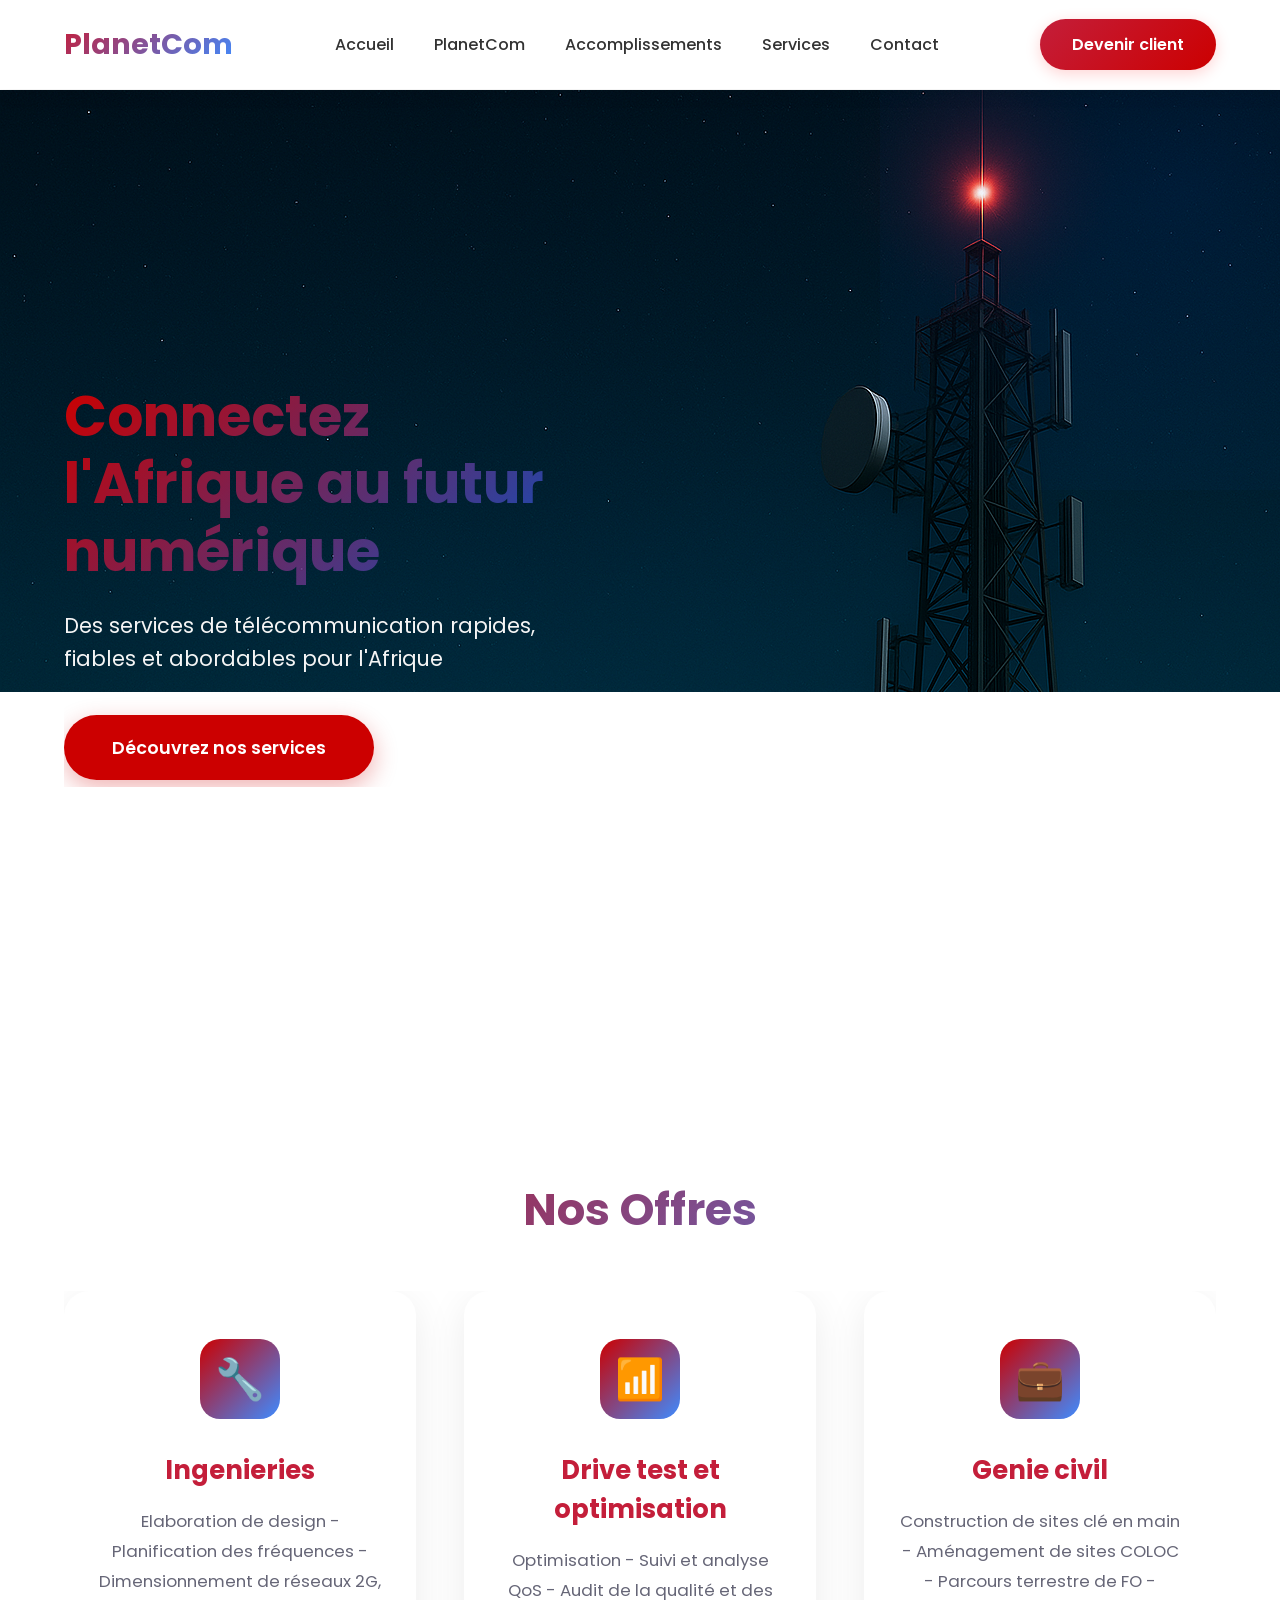
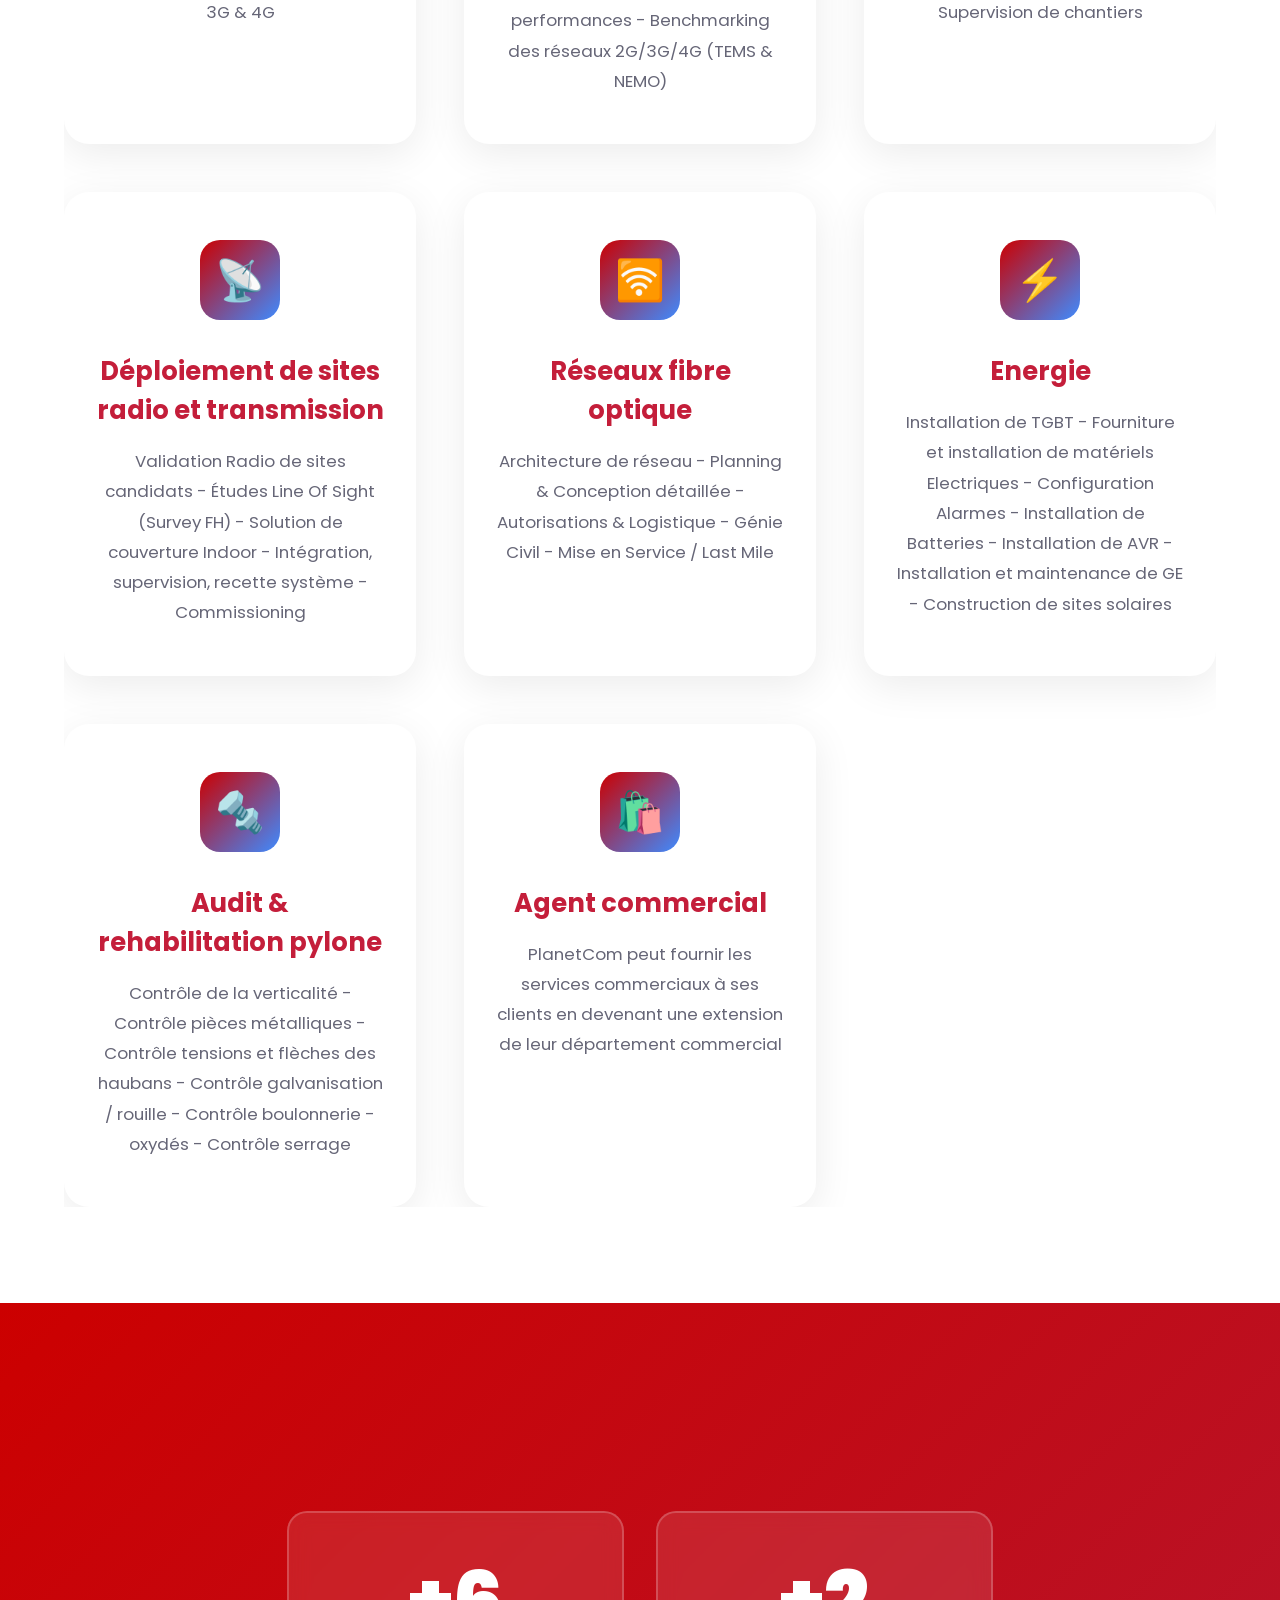
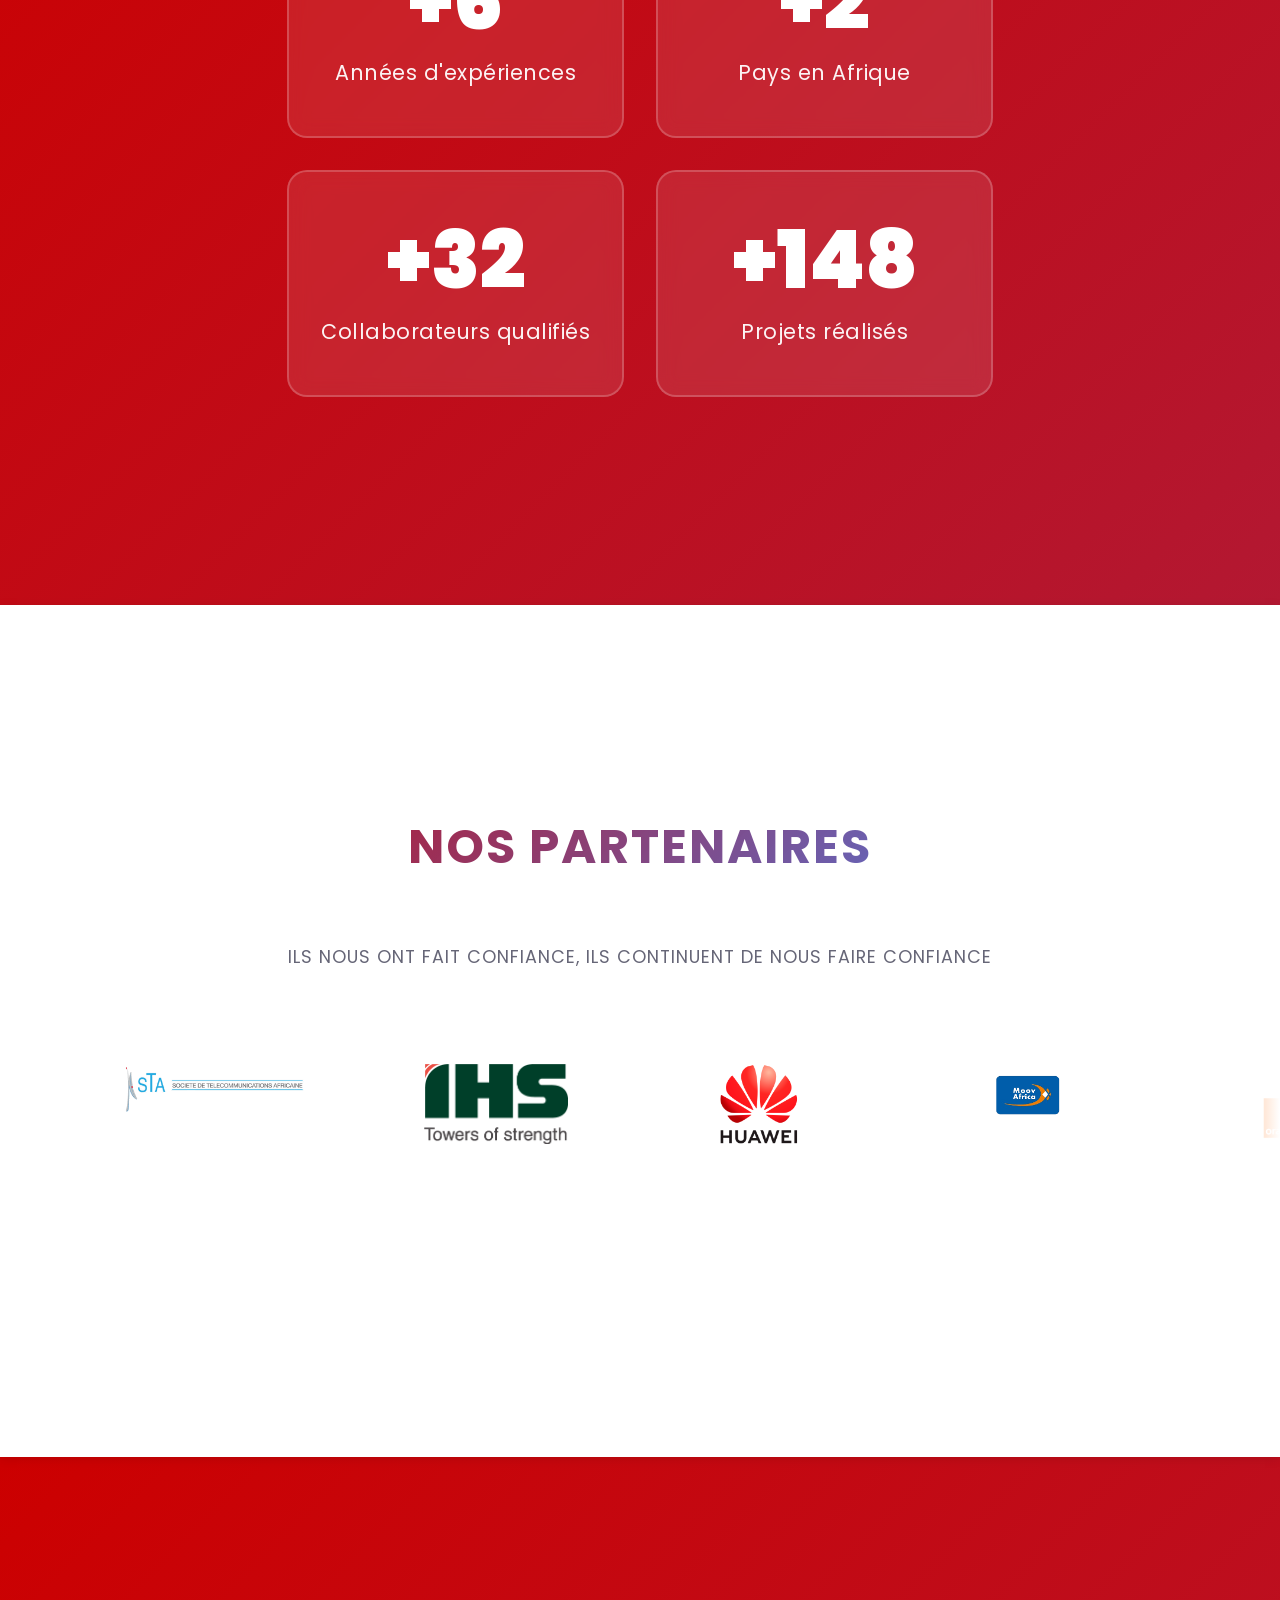
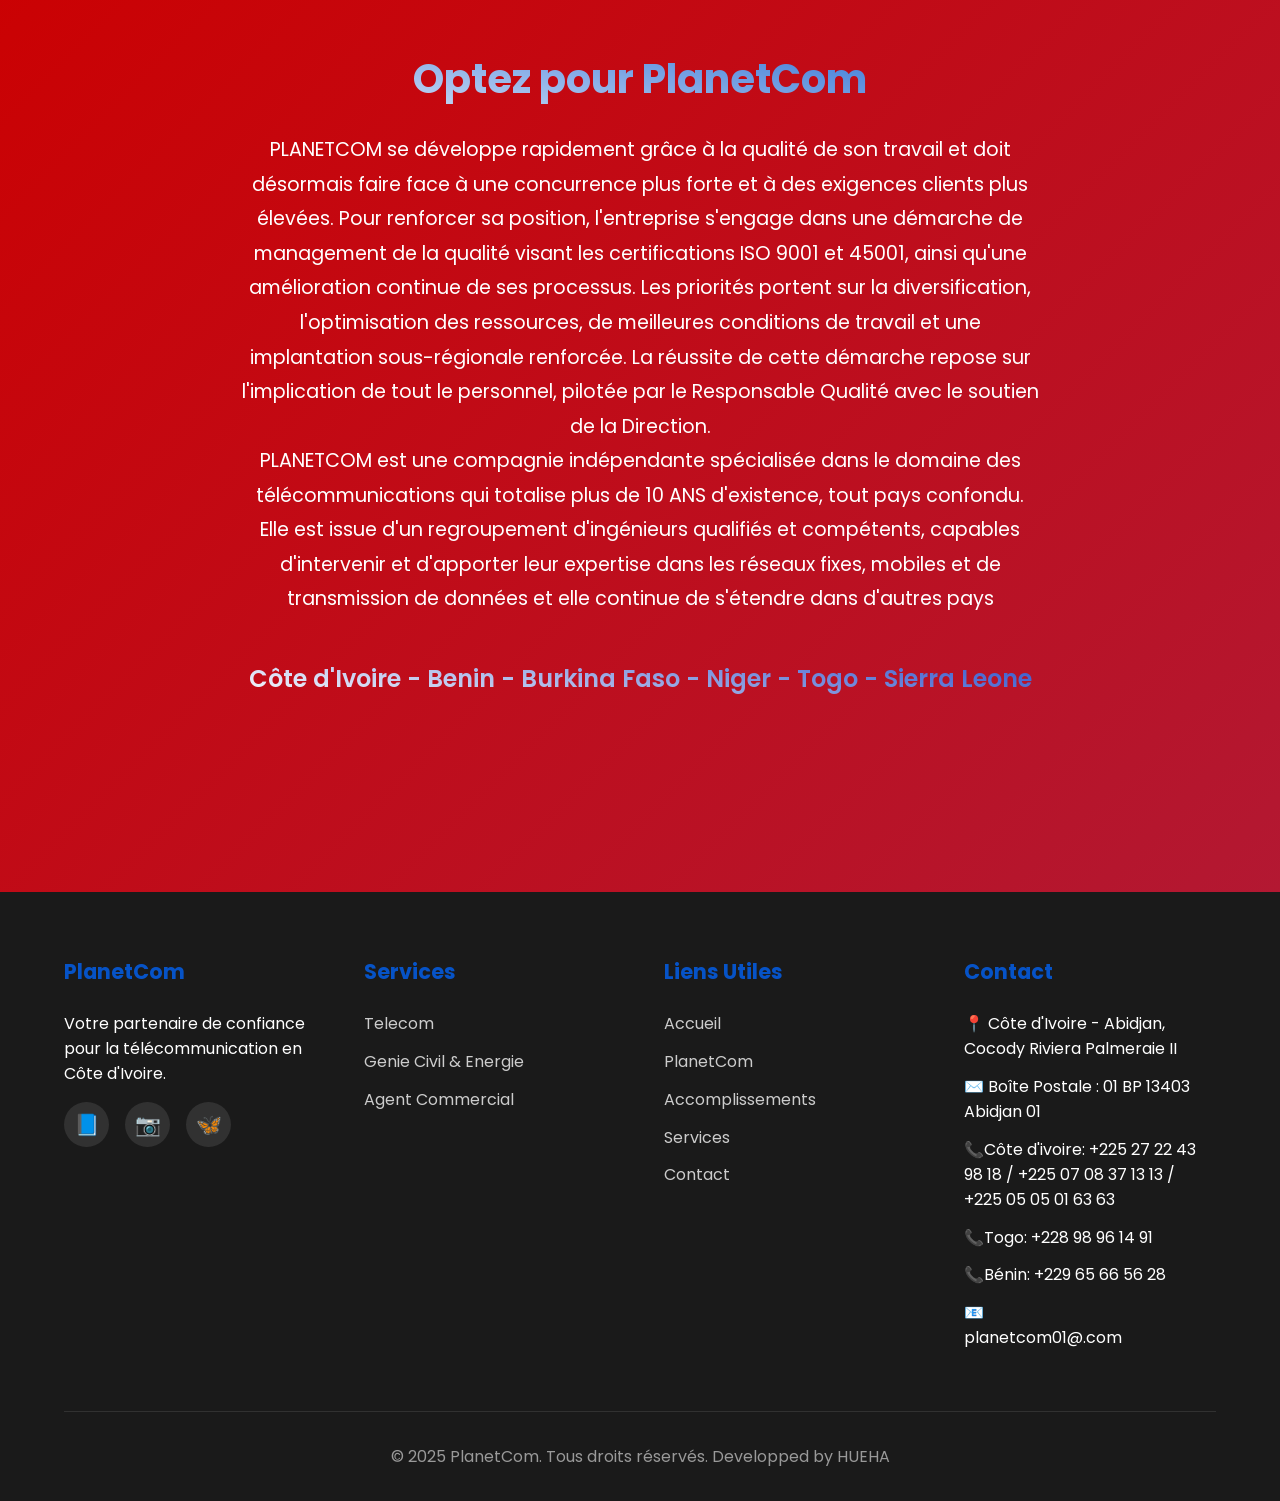
<file: index.html>
<!DOCTYPE html>
<html lang="fr">
<head>
    <meta charset="UTF-8">
    <meta name="viewport" content="width=device-width, initial-scale=1.0">
    <title>PlanetCom - Bienvenu(e)</title>
    <link href="https://fonts.googleapis.com/css2?family=Poppins:wght@300;400;600;700&display=swap" rel="stylesheet">
    <link rel="stylesheet" href="style.css">
    <link rel="shortcut icon" href="images/logo.png" type="image/x-icon">
</head>
<body>
    <!-- En-tête -->
    <header>
        <nav>
            <div class="logo">PlanetCom</div>
            <ul class="nav-menu">
                <li><a href="#accueil">Accueil</a></li>
                <li><a href="#planetcom">PlanetCom</a></li>
                <li><a href="#accomplissements">Accomplissements</a></li>
                <li><a href="index 2.html">Services</a></li>
                <li><a href="index 3.html">Contact</a></li>
            </ul>
            <a href="index 3.html" class="cta-btn">Devenir client</a>
        </nav>
    </header>

    <!-- Section 1 de la landing page -->
    <section class="hero" id="accueil">
        <div class="hero-content">
            <div class="hero-text">
                <h1>Connectez l'Afrique au futur numérique</h1>
                <p>Des services de télécommunication rapides, fiables et abordables pour l'Afrique</p>
                <a href="index 2.html" class="hero-btn">Découvrez nos services</a>
            </div>
        </div>
    </section>

    <!-- Section des Services -->
    <section class="services" id="services">
        <h2 class="section-title">Nos Offres</h2>
        <div class="services-grid">
            <div class="servicecard">
                <div class="service-icon">🔧</div>
                <h3>Ingenieries</h3>
                <p>Elaboration de design - Planification des fréquences - Dimensionnement de réseaux 2G, 3G & 4G</p>
            </div>
            <div class="servicecard">
                <div class="service-icon">📶</div>
                <h3>Drive test et optimisation</h3>
                <p>Optimisation - Suivi et analyse QoS - Audit de la qualité et des performances - Benchmarking des réseaux 2G/3G/4G (TEMS & NEMO)</p>
            </div>
            <div class="servicecard">
                <div class="service-icon">💼</div>
                <h3>Genie civil</h3>
                <p>Construction de sites clé en main - Aménagement de sites COLOC - Parcours terrestre de FO - Supervision de chantiers</p>
            </div>
            <div class="servicecard">
                <div class="service-icon">📡</div>
                <h3>Déploiement de sites radio et transmission</h3>
                <p>Validation Radio de sites candidats - Études Line Of Sight (Survey FH) - Solution de couverture Indoor - Intégration, supervision, recette système - Commissioning</p>
            </div>
            <div class="servicecard">
                <div class="service-icon">🛜</div>
                <h3>Réseaux fibre optique</h3>
                <p>Architecture de réseau - Planning & Conception détaillée - Autorisations & Logistique - Génie Civil - Mise en Service / Last Mile</p>
            </div>
            <div class="servicecard">
                <div class="service-icon">⚡</div>
                <h3>Energie</h3>
                <p>Installation de TGBT - Fourniture et installation de matériels Electriques - Configuration Alarmes - Installation de Batteries - Installation de AVR - Installation et maintenance de GE - Construction de sites solaires</p>
            </div>
            <div class="servicecard">
                <div class="service-icon">🔩</div>
                <h3>Audit & rehabilitation pylone</h3>
                <p>Contrôle de la verticalité - Contrôle pièces métalliques - Contrôle tensions et flèches des haubans - Contrôle galvanisation / rouille - Contrôle boulonnerie - oxydés - Contrôle serrage</p>
            </div>
            <div class="servicecard">
                <div class="service-icon">🛍️</div>
                <h3>Agent commercial</h3>
                <p>PlanetCom peut fournir les services commerciaux à ses clients en devenant une extension de leur département commercial</p>
            </div>
        </div>
    </section>

    <!-- Section des accomplissements avec animation compteur -->
    <section class="stats" id="accomplissements">
        <div class="stats-grid">
            <div class="stat-item" data-target="10">
                <div class="stat-number">+10</div>
                <div class="stat-label">Années d'expériences</div>
            </div>
            <div class="stat-item" data-target="5">
                <div class="stat-number">+5</div>
                <div class="stat-label">Pays en Afrique</div>
            </div>
            <div class="stat-item" data-target="60">
                <div class="stat-number">+60</div>
                <div class="stat-label">Collaborateurs qualifiés</div>
            </div>
            <div class="stat-item" data-target="300">
                <div class="stat-number">+300</div>
                <div class="stat-label">Projets réalisés</div>
            </div>
        </div>
    </section>
    
    <!-- Partenaires -->
    <section class="carouselcontainer">
        <h3>NOS PARTENAIRES</h3>
        <p class="subtitle">Ils nous ont fait confiance, ils continuent de nous faire confiance</p>

        <div class="carousel-track">
            <!-- Premier set de logos -->
            <div class="logo-item">
                <img src="images/sta.png" alt="STA">
            </div>
            <div class="logo-item">
                <img src="images/IHS.png" alt="IHS">
            </div>
            <div class="logo-item">
                <img src="images/Huawei-Logo.png" alt="Huawei">
            </div>
            <div class="logo-item">
                <img src="images/téléchargé-removebg-preview.png" alt="Moov Africa">
            </div>
            <div class="logo-item">
                <img src="images/Orange logo.png" alt="Orange">
            </div>
            <div class="logo-item">
                <img src="images/ericson logo.png" alt="Ericsson">
            </div>
            <div class="logo-item">
                <img src="images/Mtnlogo.png" alt="MTN">
            </div>
            <div class="logo-item">
                <img src="images/polynetlogo.png" alt="PolyNet">
            </div>
            <div class="logo-item">
                <img src="images/AVIAT-removebg-preview.png" alt="AVIAT networks">
            </div>
            
            <!-- Duplication pour effet continu -->
            <div class="logo-item">
                <img src="images/sta.png" alt="STA">
            </div>
            <div class="logo-item">
                <img src="images/IHS.png" alt="IHS">
            </div>
            <div class="logo-item">
                <img src="images/Huawei-Logo.png" alt="Huawei">
            </div>
            <div class="logo-item">
                <img src="images/téléchargé-removebg-preview.png" alt="Moov Africa">
            </div>
            <div class="logo-item">
                <img src="images/Orange logo.png" alt="Orange">
            </div>
            <div class="logo-item">
                <img src="images/ericson logo.png" alt="Ericsson">
            </div>
            <div class="logo-item">
                <img src="images/Mtnlogo.png" alt="MTN">
            </div>
            <div class="logo-item">
                <img src="images/polynetlogo.png" alt="PolyNet">
            </div>
            <div class="logo-item">
                <img src="images/AVIAT-removebg-preview.png" alt="AVIAT networks">
            </div>
        </div>
    </section>

    <!-- À propos de PlanetCom -->
    <section class="apropos" id="planetcom">
        <div class="grandtitre">
            <h3>Optez pour PlanetCom</h3>
            <p>PLANETCOM se développe rapidement grâce à la qualité de son travail et doit désormais faire face à une concurrence plus forte et à des exigences clients plus élevées. Pour renforcer sa position, l'entreprise s'engage dans une démarche de management de la qualité visant les certifications ISO 9001 et 45001, ainsi qu'une amélioration continue de ses processus. Les priorités portent sur la diversification, l'optimisation des ressources, de meilleures conditions de travail et une implantation sous-régionale renforcée. La réussite de cette démarche repose sur l'implication de tout le personnel, pilotée par le Responsable Qualité avec le soutien de la Direction.<br>PLANETCOM est une compagnie indépendante spécialisée dans le domaine des télécommunications qui totalise plus de 10 ANS d'existence, tout pays confondu. Elle est issue d'un regroupement d'ingénieurs qualifiés et compétents, capables d'intervenir et d'apporter leur expertise dans les réseaux fixes, mobiles et de transmission de données et elle continue de s'étendre dans d'autres pays</p>
            <p class="pays">Côte d'Ivoire - Benin - Burkina Faso - Niger - Togo - Sierra Leone</p>
        </div>
    </section>

    <!-- Footer -->
    <footer id="contact">
        <div class="footer-content">
            <div class="footer-section">
                <h4>PlanetCom</h4>
                <p>Votre partenaire de confiance pour la télécommunication en Côte d'Ivoire.</p>
                <div class="social-icons">
                    <a href="#" class="social-icon">📘</a>
                    <a href="#" class="social-icon">📷</a>
                    <a href="#" class="social-icon">🦋</a>
                </div>
            </div>
            <div class="footer-section">
                <h4>Services</h4>
                <ul>
                    <li><a href="index 2.html">Telecom</a></li>
                    <li><a href="index 2.html">Genie Civil & Energie</a></li>
                    <li><a href="index 2.html">Agent Commercial</a></li>
                </ul>
            </div>
            <div class="footer-section">
                <h4>Liens Utiles</h4>
                <ul>
                    <li><a href="#accueil">Accueil</a></li>
                    <li><a href="#planetcom">PlanetCom</a></li>
                    <li><a href="#accomplissements">Accomplissements</a></li>
                    <li><a href="index 2.html">Services</a></li>
                    <li><a href="index 3.html">Contact</a></li>
                </ul>
            </div>
            <div class="footer-section">
                <h4>Contact</h4>
                <ul>
                    <li>📍 Côte d'Ivoire - Abidjan, Cocody Riviera Palmeraie II</li>
                    <li>✉️ Boîte Postale : 01 BP 13403 Abidjan 01</li>
                    <li>📞Côte d'ivoire: +225 27 22 43 98 18 / +225 07 08 37 13 13 / +225 05 05 01 63 63</li>
                    <li>📞Togo: +228 98 96 14 91</li>
                    <li>📞Bénin: +229 65 66 56 28</li>
                    <li>📧 <br>planetcom01@.com</li>
                </ul>
            </div>
        </div>
        <div class="copyright">
            <p>&copy; 2025 PlanetCom. Tous droits réservés. Developped by HUEHA</p>
        </div>
    </footer>

    <script src="script.js"></script>
</body>
</html>
</file>
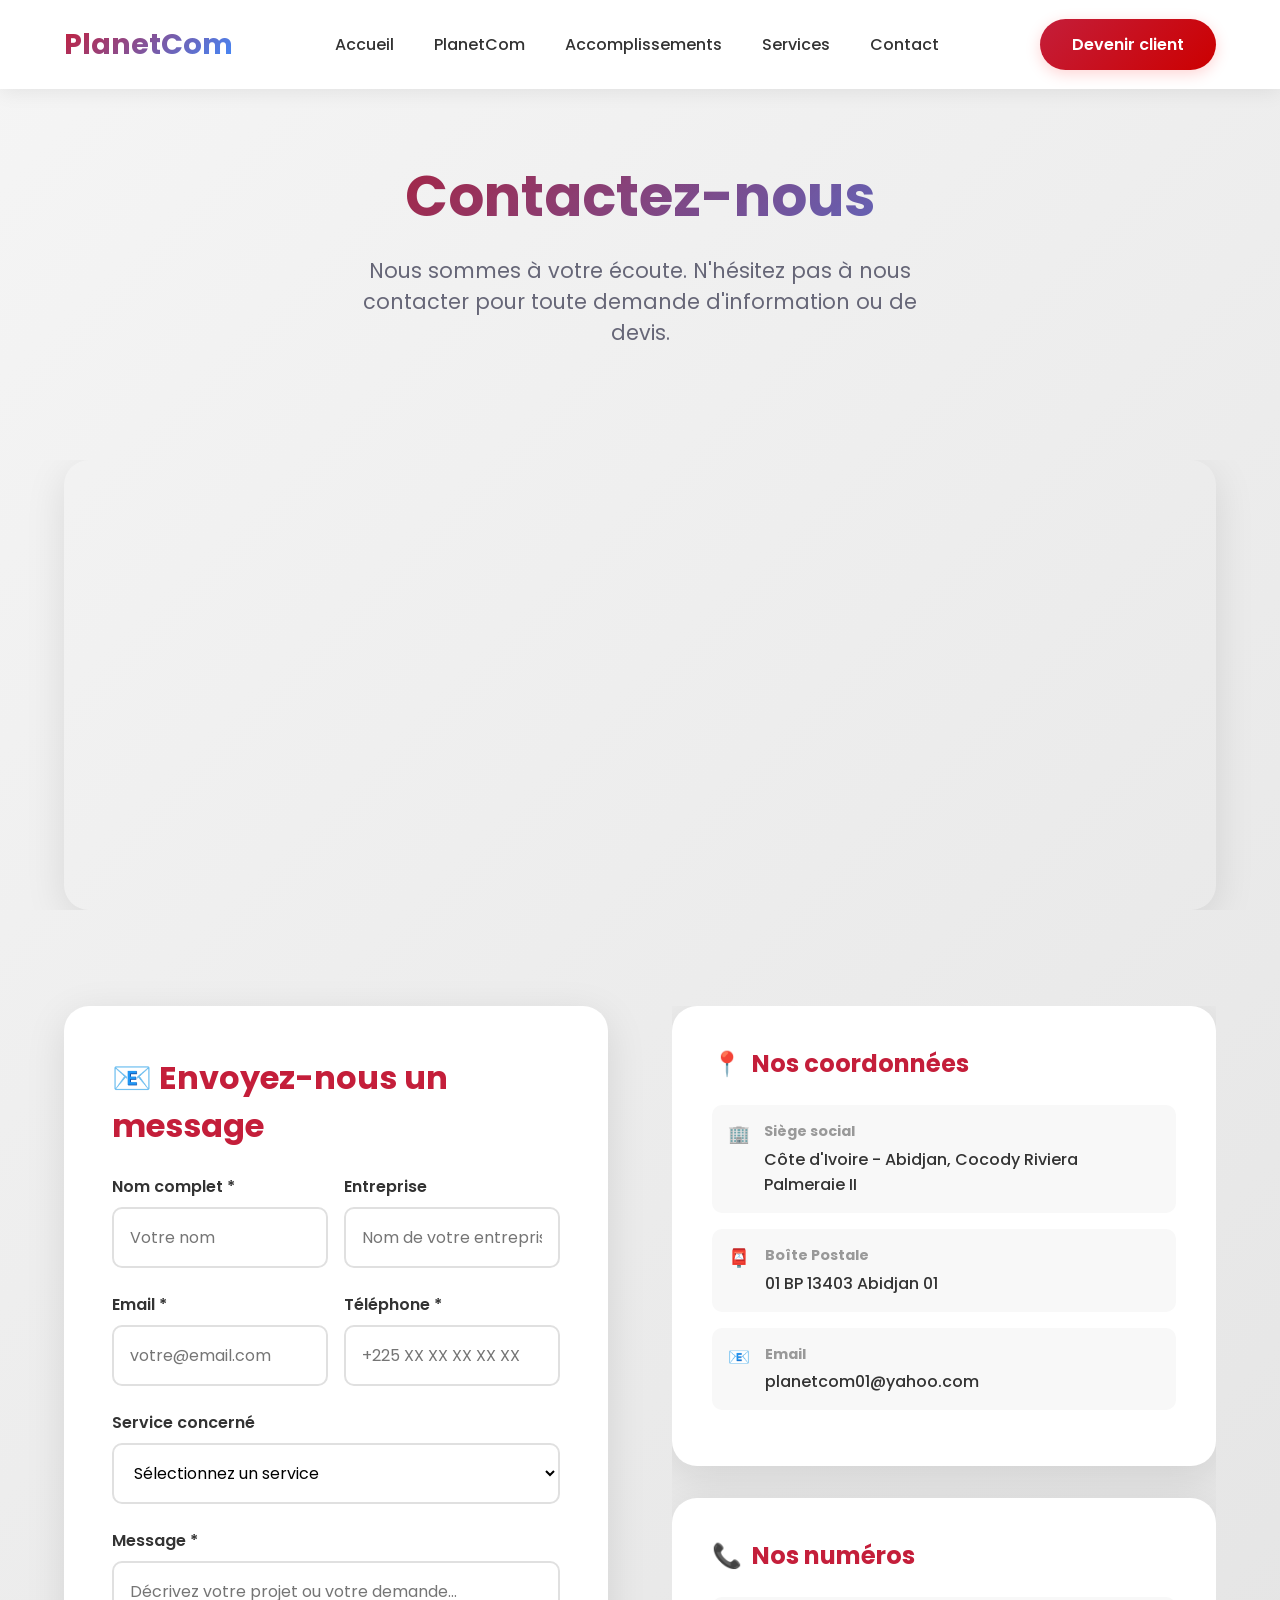
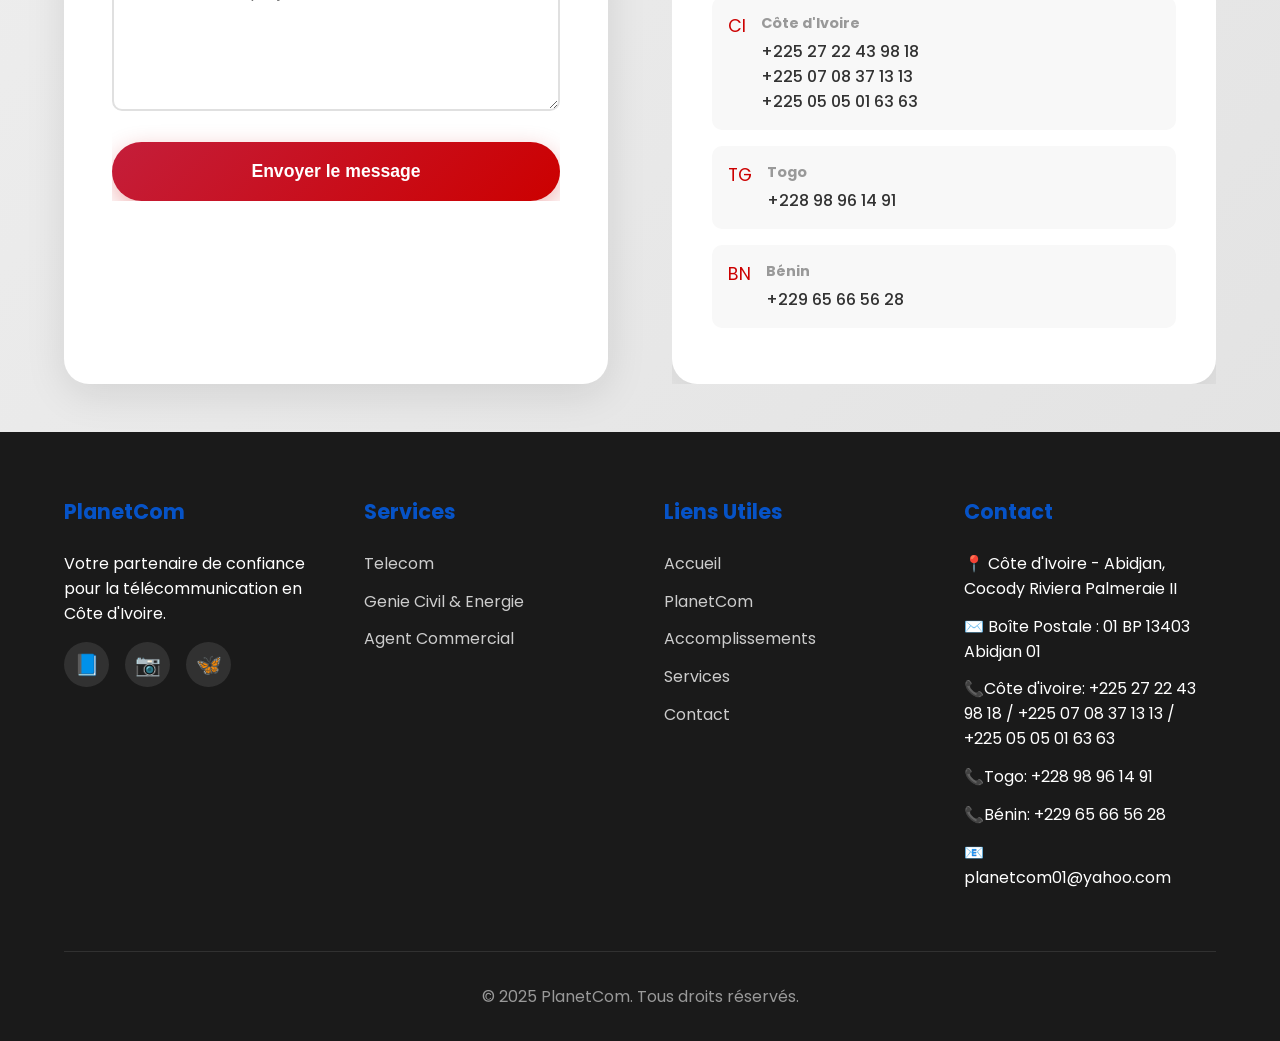
<file: index 3.html>
<!DOCTYPE html>
<html lang="fr">
<head>
    <meta charset="UTF-8">
    <meta name="viewport" content="width=device-width, initial-scale=1.0">
    <title>PlanetCom - Contact</title>
    <link href="https://fonts.googleapis.com/css2?family=Poppins:wght@300;400;600;700&display=swap" rel="stylesheet">
    <link rel="shortcut icon" href="images/logo.png" type="image/x-icon">
    <link rel="stylesheet" href="style 3.css">

</head>
<body>

    <!-- En-tête -->
    <header>
        <nav>
            <div class="logo">PlanetCom</div>
            <ul class="nav-menu">
                <li><a href="index.html">Accueil</a></li>
                <li><a href="index.html#planetcom">PlanetCom</a></li>
                <li><a href="index.html#accomplissements">Accomplissements</a></li>
                <li><a href="index 2.html">Services</a></li>
                <li><a href="index 3.html">Contact</a></li>
            </ul>
            <a href="index 3.html" class="cta-btn">Devenir client</a>
        </nav>
    </header>

    <section class="hero-contact">
        <h1>Contactez-nous</h1>
        <p>Nous sommes à votre écoute. N'hésitez pas à nous contacter pour toute demande d'information ou de devis.</p>
    </section>

    <!-- Section Carte Google Maps -->
    <section class="map-section">
        <div class="map-container">
            <!-- Google Maps iframe pour Abidjan, Cocody Riviera Palmeraie II -->
            <iframe src="https://www.google.com/maps/embed?pb=!1m14!1m8!1m3!1d1536.1860058393513!2d-3.939962!3d5.3619606!3m2!1i1024!2i768!4f13.1!3m3!1m2!1s0xfc1ed51f7f647a9%3A0x1e6d2e4179fce0c9!2sPLANETCOM%20SARL!5e1!3m2!1sfr!2sci!4v1764517124590!5m2!1sfr!2sci" width="600" height="450" style="border:0;" allowfullscreen="" loading="lazy" referrerpolicy="no-referrer-when-downgrade"></iframe>
        </div>
    </section>

    <div class="contact-container">
        <div class="contact-form-section">
            <h2>📧 Envoyez-nous un message</h2>

            <div id="successMessage" class="success-message">
                ✅ Message envoyé avec succès ! Nous vous recontacterons bientôt.
            </div>

            <div id="errorMessage" class="error-message">
                ❌ Erreur lors de l'envoi. Veuillez réessayer ou nous contacter par téléphone.
            </div>
            
            <form id="contactForm" action="https://api.web3forms.com/submit" method="POST">
                
                <!-- Access Key Web3Forms configuré -->
                <input type="hidden" name="access_key" value="78f78982-ae05-4369-a649-b20da1f9b8fa">
                
                <!-- Configuration Web3Forms -->
                <input type="hidden" name="subject" value="Nouveau message depuis le site PlanetCom">
                <input type="hidden" name="from_name" value="Site Web PlanetCom">
                <input type="hidden" name="redirect" value="false">
                
                <div class="form-row">
                    <div class="form-group">
                        <label for="nom">Nom complet *</label>
                        <input type="text" id="nom" name="nom" required placeholder="Votre nom">
                    </div>
                    <div class="form-group">
                        <label for="entreprise">Entreprise</label>
                        <input type="text" id="entreprise" name="entreprise" placeholder="Nom de votre entreprise">
                    </div>
                </div>

                <div class="form-row">
                    <div class="form-group">
                        <label for="email">Email *</label>
                        <input type="email" id="email" name="email" required placeholder="votre@email.com">
                    </div>
                    <div class="form-group">
                        <label for="telephone">Téléphone *</label>
                        <input type="tel" id="telephone" name="telephone" required placeholder="+225 XX XX XX XX XX">
                    </div>
                </div>

                <div class="form-group">
                    <label for="service">Service concerné</label>
                    <select id="service" name="service">
                        <option value="">Sélectionnez un service</option>
                        <option value="ingenierie">Ingénierie</option>
                        <option value="drive-test">Drive Test & Optimisation</option>
                        <option value="genie-civil">Génie Civil</option>
                        <option value="deploiement">Déploiement de sites radio</option>
                        <option value="fibre">Réseaux fibre optique</option>
                        <option value="energie">Energie</option>
                        <option value="audit">Audit & Réhabilitation pylône</option>
                        <option value="commercial">Agent commercial</option>
                        <option value="autre">Autre</option>
                    </select>
                </div>

                <div class="form-group">
                    <label for="message">Message *</label>
                    <textarea id="message" name="message" required placeholder="Décrivez votre projet ou votre demande..."></textarea>
                </div>

                <button type="submit" class="submit-btn" id="submitBtn">Envoyer le message</button>
            </form>
        </div>

        <div class="contact-info-section">
            <div class="contact-card">
                <h3><span>📍</span> Nos coordonnées</h3>
                
                <div class="contact-item">
                    <div class="contact-item-icon">🏢</div>
                    <div class="contact-item-content">
                        <h4>Siège social</h4>
                        <p>Côte d'Ivoire - Abidjan, Cocody Riviera Palmeraie II</p>
                    </div>
                </div>

                <div class="contact-item">
                    <div class="contact-item-icon">📮</div>
                    <div class="contact-item-content">
                        <h4>Boîte Postale</h4>
                        <p>01 BP 13403 Abidjan 01</p>
                    </div>
                </div>

                <div class="contact-item">
                    <div class="contact-item-icon">📧</div>
                    <div class="contact-item-content">
                        <h4>Email</h4>
                        <p>planetcom01@yahoo.com</p>
                    </div>
                </div>
            </div>

            <div class="contact-card">
                <h3><span>📞</span> Nos numéros</h3>
                
                <div class="contact-item">
                    <div class="contact-item-icon">CI</div>
                    <div class="contact-item-content">
                        <h4>Côte d'Ivoire</h4>
                        <p>+225 27 22 43 98 18<br>+225 07 08 37 13 13<br>+225 05 05 01 63 63</p>
                    </div>
                </div>

                <div class="contact-item">
                    <div class="contact-item-icon">TG</div>
                    <div class="contact-item-content">
                        <h4>Togo</h4>
                        <p>+228 98 96 14 91</p>
                    </div>
                </div>

                <div class="contact-item">
                    <div class="contact-item-icon">BN</div>
                    <div class="contact-item-content">
                        <h4>Bénin</h4>
                        <p>+229 65 66 56 28</p>
                    </div>
                </div>
            </div>
        </div>
    </div>

    <!-- Footer -->
    <footer id="contact">
        <div class="footer-content">
            <div class="footer-section">
                <h4>PlanetCom</h4>
                <p>Votre partenaire de confiance pour la télécommunication en Côte d'Ivoire.</p>
                <div class="social-icons">
                    <a href="#" class="social-icon">📘</a>
                    <a href="#" class="social-icon">📷</a>
                    <a href="#" class="social-icon">🦋</a>
                </div>
            </div>
            <div class="footer-section">
                <h4>Services</h4>
                <ul>
                    <li><a href="#">Telecom</a></li>
                    <li><a href="#">Genie Civil & Energie</a></li>
                    <li><a href="#">Agent Commercial</a></li>
                </ul>
            </div>
            <div class="footer-section">
                <h4>Liens Utiles</h4>
                <ul>
                    <li><a href="index.html#accueil">Accueil</a></li>
                    <li><a href="index.html#planetcom">PlanetCom</a></li>
                    <li><a href="index.html#accomplissements">Accomplissements</a></li>
                    <li><a href="index 2.html">Services</a></li>
                    <li><a href="index 3.html">Contact</a></li>
                </ul>
            </div>
            <div class="footer-section">
                <h4>Contact</h4>
                <ul>
                    <li>📍 Côte d'Ivoire - Abidjan, Cocody Riviera Palmeraie II</li>
                    <li>✉️ Boîte Postale : 01 BP 13403 Abidjan 01</li>
                    <li>📞Côte d'ivoire: +225 27 22 43 98 18 / +225 07 08 37 13 13 / +225 05 05 01 63 63</li>
                    <li>📞Togo: +228 98 96 14 91</li>
                    <li>📞Bénin: +229 65 66 56 28</li>
                    <li>📧 <br>planetcom01@yahoo.com</li>
                </ul>
            </div>
        </div>
        <div class="copyright">
            <p>&copy; 2025 PlanetCom. Tous droits réservés.</p>
        </div>
    </footer>

    <script src="script 3.js"></script>

</body>
</html>
</file>
<file: style.css>
* {
    margin: 0;
    padding: 0;
    box-sizing: border-box;
    overflow-x: hidden;
}

body {
    font-family: 'Poppins', sans-serif;
    color: #333;
    overflow-x: hidden;
    transition: background 0.5s ease;
}

/* Header */
header {
    position: fixed;
    top: 0;
    width: 100%;
    background: rgba(255, 255, 255, 0.98);
    backdrop-filter: blur(10px);
    box-shadow: 0 2px 20px rgba(0, 0, 0, 0.08);
    z-index: 1000;
    animation: slideDown 0.6s ease;
    overflow: hidden;
}

@keyframes slideDown {
    from {
        transform: translateY(-100%);
    }
    to {
        transform: translateY(0);
    }
}

nav {
    display: flex;
    justify-content: space-between;
    align-items: center;
    padding: 1.2rem 5%;
    max-width: 1400px;
    margin: 0 auto;
    overflow: hidden;
    height: auto;
}

.logo {
    font-size: 1.8rem;
    font-weight: 700;
    background: linear-gradient(135deg, #c41e3a,#0066ffc1 );
    -webkit-background-clip: text;
    background-clip: text;
    -webkit-text-fill-color: transparent;
    background-clip: text;
}

.nav-menu {
    display: flex;
    gap: 2.5rem;
    list-style: none;
    overflow: hidden;
    height: auto;
}

.nav-menu a {
    text-decoration: none;
    color: #333;
    font-weight: 500;
    transition: all 0.3s ease;
    position: relative;
    overflow: hidden;
    max-height: none;
    height: auto;
}

.nav-menu a::after {
    content: '';
    position: absolute;
    bottom: -5px;
    left: 0;
    width: 0;
    height: 2px;
    background: linear-gradient(90deg, #cc0000, #0066ffc1);
    transition: width 0.3s ease;
    height: auto;
}

.nav-menu a:hover::after {
    width: 100%;
}

.cta-btn {
    background: linear-gradient(135deg, #c41e3a, #cc0000);
    color: white;
    padding: 0.8rem 2rem;
    border-radius: 50px;
    text-decoration: none;
    font-weight: 600;
    transition: all 0.3s ease;
    box-shadow: 0 4px 15px rgba(255, 0, 0, 0.174);
}

.cta-btn:hover {
    transform: translateY(-2px);
    box-shadow: 0 6px 25px #c41e3a65;
}

/* Hero Section */
.hero {
    margin-top: 90px;
    min-height: 110vh;
    background: url('images/ChatGPT\ Image\ Oct\ 28\,\ 2025\,\ 03_53_20\ PM.png');
    display: flex;
    align-items: center;
    padding: 4rem 5%;
    position: relative;
    overflow: hidden;
    background-attachment: fixed;
    background-repeat: no-repeat;
}

.hero::before {
    content: '';
    position: absolute;
    width: 600px;
    height: 600px;
    background: radial-gradient(circle, rgba(0, 102, 255, 0.1), transparent);
    top: -200px;
    right: -200px;
    animation: pulse 4s ease-in-out infinite;
}

@keyframes pulse {
    0%, 100% {
        transform: scale(1);
        opacity: 0.5;
    }
    50% {
        transform: scale(1.1);
        opacity: 0.8;
    }
}

.hero-content {
    max-width: 1400px;
    margin: 0 auto;
    display: grid;
    grid-template-columns: 1fr 1fr;
    gap: 4rem;
    align-items: top;
    animation: fadeInUp 0.8s ease;
}

@keyframes fadeInUp {
    from {
        opacity: 0;
        transform: translateY(30px);
    }
    to {
        opacity: 1;
        transform: translateY(0);
    }
}

.hero-text h1 {
    font-size: 3.5rem;
    font-weight: 700;
    line-height: 1.2;
    margin-bottom: 1.5rem;
    background: linear-gradient(135deg, #cc0000, #0066ffc1);
    -webkit-background-clip: text;
    -webkit-text-fill-color: transparent;
    background-clip: text;
    overflow: hidden;
}

.hero-text p {
    font-size: 1.3rem;
    color: whitesmoke;
    margin-bottom: 2.5rem;
    line-height: 1.6;
}

.hero-btn {
    background: linear-gradient(135deg, #cc0000, #cc0000);
    color: white;
    padding: 1.2rem 3rem;
    border-radius: 50px;
    text-decoration: none;
    font-weight: 600;
    font-size: 1.1rem;
    display: inline-block;
    transition: all 0.3s ease;
    box-shadow: 0 8px 25px rgba(204, 0, 0, 0.3);
}

.hero-btn:hover {
    transform: translateY(-3px);
    box-shadow: 0 12px 35px rgba(204, 0, 0, 0.4);
}

/* Services Section */
.services {
    padding: 6rem 5%;
    background: white;
    overflow: hidden;
    animation: fadeIn 0.8s ease;
}

@keyframes fadeIn {
    from { opacity: 0; }
    to { opacity: 1; }
}

@keyframes activescroll {
    0% { transform: translateX(0); }
    100% { transform: translateX(-50%); }
}

.section-title {
    text-align: center;
    font-size: 2.8rem;
    font-weight: 700;
    margin-bottom: 3rem;
    background: linear-gradient(135deg, #cc0000, #0066ffc1);
    -webkit-background-clip: text;
    -webkit-text-fill-color: transparent;
    background-clip: text;
}



.services-grid {
    max-width: 1400px;
    margin: 0 auto;
    display: grid;
    grid-template-columns: repeat(3, 1fr);
    gap: 3rem;
}

.servicecard {
    background: #ffffff;
    padding: 3rem 2rem;
    border-radius: 25px;
    box-shadow: 0 10px 40px rgba(0, 0, 0, 0.08);
    transition: all 0.4s ease;
    text-align: center;
    animation: fadeInUp 0.6s ease;
    animation-fill-mode: both;
}

.servicecard:nth-child(1) { animation-delay: 0.1s; }
.servicecard:nth-child(2) { animation-delay: 0.2s; }
.servicecard:nth-child(3) { animation-delay: 0.3s; }

.servicecard:hover {
    transform: translateY(-15px);
    box-shadow: 0 20px 60px rgba(0, 0, 0, 0.15);
}

.service-icon {
    width: 80px;
    height: 80px;
    margin: 0 auto 2rem;
    background: linear-gradient(135deg, #cc0000, #0066ffc1);
    border-radius: 20px;
    display: flex;
    align-items: center;
    justify-content: center;
    font-size: 2.5rem;
    transition: all 0.3s ease;
}

.servicecard:hover .service-icon {
    transform: scale(1.1) rotate(5deg);
}

.servicecard h3 {
    font-size: 1.6rem;
    margin-bottom: 1rem;
    color: #c41e3a;
}

.servicecard p {
    color: #667;
    line-height: 1.8;
    font-size: 1.05rem;
}

/* Stats Section avec animation compteur */
.stats {
    padding: 11rem 8%;
    background: linear-gradient(135deg, #cc0000, #b31832);
    color: white;
    align-items: center;
    justify-content: center;
    box-sizing: border-box;
    align-items: center;
    justify-content: center;
    display: flex;
    max-width: 1400px;
    width: 100%;
}

.stats-grid {
    margin: 0 auto;
    display: grid;
    grid-template-columns: repeat(auto-fit, minmax(250px, 1fr));
    gap: 2rem;
    padding: 2rem;
    grid-template-columns: repeat(2, 1fr);
}

.stat-item {
    animation: fadeInUp 0.8s ease;
    animation-fill-mode: both;
    transition: transform 0.3s ease;
    text-align: center;
    padding: 3rem 2rem;
    background: rgba(255, 255, 255, 0.1);
    backdrop-filter: blur(10px);
    border-radius: 20px;
    border: 2px solid rgba(255, 255, 255, 0.2);
    transition: all 0.3s ease;
    opacity: 0;
    transform: translateY(50px);
}

.stat-item.animate {
    animation: slideUp 0.8s ease forwards;

}

.stat-item:hover {
    transform: translateY(-10px);
    box-shadow: 0 20px 60px rgba(0, 0, 0, 0.3);
    background: rgba(255, 255, 255, 0.15);
}

.stat-item:nth-child(1) { animation-delay: 0.1s; }
.stat-item:nth-child(2) { animation-delay: 0.2s; }
.stat-item:nth-child(3) { animation-delay: 0.3s; }
.stat-item:nth-child(4) { animation-delay: 0.4s; }

.stat-number {
    font-size: 5rem;
    font-weight: 900;
    color: white;
    margin-bottom: 1rem;
    display: flex;
    align-items: center;
    justify-content: center;
    line-height: 1;
    transition: all 0.3s ease;
    overflow: hidden;
}

.stat-number .plus {
    font-size: 4rem;
    margin-right: 0.2rem;
}

.stat-label {
    font-size: 1.3rem;
    color: rgba(255, 255, 255, 0.95);
    font-weight: 400;
    letter-spacing: 0.5px;
}

/* Animation de pulsation pour les compteurs */
@keyframes counterPulse {
    0%, 100% {
        transform: scale(1);
    }
    50% {
        transform: scale(1.05);
    }
}

.stat-number.counting {
    animation: Pulse 0.5s ease;
}

/* Carousel / Partenaires */
.carouselcontainer {
    padding: 12rem 5%;
    text-align: center;
    background-color: white;
    line-height: 100px;
    overflow: hidden;
    position: relative;
    box-shadow: 0 2px 10px rgba(0,0,0,0.1);
}

.carouselcontainer h3 {
    font-size: 3em;
    font-weight: 700;
    color: #2c2c2c;
    margin-bottom: 10px;
    letter-spacing: 2px;
    background: linear-gradient(135deg, #cc0000, #0066ffc1);
    -webkit-background-clip: text;
    -webkit-text-fill-color: transparent;
    background-clip: text;
}

.subtitle {
    font-size: 1.1em;
    color: #667;
    margin-bottom: 50px;
    text-transform: uppercase;
    letter-spacing: 1px;
    text-align: center;
}

.carousel-track {
    display: flex;
    animation: scroll 30s linear infinite;
    width: fit-content;
}

.carousel-track:hover {
    animation-play-state: paused;
}

.logo-item {
    flex: 0 0 auto;
    padding: 0 60px;
    display: flex;
    align-items: center;
    justify-content: center;
}

.logo-item img {
    max-width: 180px;
    max-height: 80px;
    object-fit: contain;
    filter: grayscale(0%);
    transition: all 0.3s ease;
    margin-bottom: 80%;
}

.logo-item:hover img {
    transform: scale(1.1);
}

@keyframes scroll {
    0% { transform: translateX(0); }
    100% { transform: translateX(-50%); }
}

.carouselcontainer::before,
.carouselcontainer::after {
    content: '';
    position: absolute;
    top: 0;
    width: 100px;
    height: 100%;
    z-index: 2;
    pointer-events: none;
}

.carouselcontainer::before {
    left: 0;
    background: linear-gradient(to right, white, transparent);
}

.carouselcontainer::after {
    right: 0;
    background: linear-gradient(to left, white, transparent);
}

/* À propos */
.apropos {
    padding: 12rem 5%;
    text-align: center;
    background: linear-gradient(135deg, #cc0000, #b31832);
}

.grandtitre h3 {
    font-size: 2.5rem;
    font-weight: 700;
    margin-bottom: 1.5rem;
    background: linear-gradient(10deg, #fff, #0052CC);
    -webkit-background-clip: text;
    -webkit-text-fill-color: transparent;
    background-clip: text;
}

.grandtitre p {
    font-size: 1.2rem;
    color: #ffffff;
    line-height: 1.8;
    max-width: 800px;
    margin: 0 auto;
}

p.pays {
    margin-top: 2.5rem;
    font-weight: 600;
    background: linear-gradient(10deg, #fff, #0066ffc1);
    -webkit-background-clip: text;
    -webkit-text-fill-color: transparent;
    background-clip: text;
    font-size: 24px;
}

/* Footer */
footer {
    background: #1a1a1a;
    color: white;
    padding: 4rem 5% 2rem;
}

.footer-content {
    max-width: 1400px;
    margin: 0 auto;
    display: grid;
    grid-template-columns: repeat(4, 1fr);
    gap: 3rem;
    margin-bottom: 3rem;
}

.footer-section h4 {
    font-size: 1.3rem;
    margin-bottom: 1.5rem;
    color: #0066ffc1;
}

.footer-section ul {
    list-style: none;
}

.footer-section ul li {
    margin-bottom: 0.8rem;
}

.footer-section a {
    color: #ccc;
    text-decoration: none;
    transition: color 0.3s ease;
}

.footer-section a:hover {
    color: #cc0000;
}

.social-icons {
    display: flex;
    gap: 1rem;
    margin-top: 1rem;
}

.social-icon {
    width: 45px;
    height: 45px;
    background: rgba(255, 255, 255, 0.1);
    border-radius: 50%;
    display: flex;
    align-items: center;
    justify-content: center;
    font-size: 1.3rem;
    transition: all 0.3s ease;
}

.social-icon:hover {
    background: #00CC66;
    transform: translateY(-3px);
}

.copyright {
    text-align: center;
    padding-top: 2rem;
    border-top: 1px solid rgba(255, 255, 255, 0.1);
    color: #999;
}

/* Responsive */
@media (max-width: 768px) {
    .nav-menu {
        display: none;
    }

    .hero {
        margin-top: 0px;
    }

    .carouselcontainer h3 {
        line-height: 60px;
        font-size: 2.3em;
    }
    
    .carouselcontainer .subtitle {
        line-height: 25px; 
        margin: 11%;
    }

    .logo-item img {
        max-width: 120px;
        max-height: 80px;
        margin-bottom: 12%;
    }

    .hero-content {
        grid-template-columns: 1fr;
    }

    .hero-text h1 {
        font-size: 2.5rem;
    }

    .services-grid {
        grid-template-columns: 1fr;
    }

    .stats-grid {
        grid-template-columns: repeat(2, 1fr);
        gap: 2rem;
    }

    .stat-number {
        font-size: 3.5rem;
    }

    .stat-item {
        padding: 2rem 1rem;
    }

    .footer-content {
        grid-template-columns: 1fr 1fr;
    }

    .footer-section {
                font-size: 90%;
            }
    .stats-grid {
        grid-template-columns: repeat(2, 1fr);
        gap: 0.7rem;
        padding: 0%;
        margin: 0%;
    }

    .stat-number {
        font-size: 2.7em;
    }

    .stat-label {
        font-size: 0.8em;
    }

    .grandtitre p {
        font-size: 1em;
    }

    p.pays {
        font-size: 20px;
    }

}


@media (max-width: 393px) {
    .logo {
        font-size: 1.5em;
    }

    .cta-btn {
        font-size: 0.9em;
    }
}
</file>
<file: style 3.css>
* {
            margin: 0;
            padding: 0;
            box-sizing: border-box;
            overflow-x: hidden;
        }

        body {
            font-family: 'Poppins', sans-serif;
            background: linear-gradient(135deg, #f5f5f5 0%, #e0e0e0 100%);
            min-height: 100vh;
            transition: background 0.5s ease;
        }

         /* Header */
        header {
            position: fixed;
            top: 0;
            width: 100%;
            background: rgba(255, 255, 255, 0.98);
            backdrop-filter: blur(10px);
            box-shadow: 0 2px 20px rgba(0, 0, 0, 0.08);
            z-index: 1000;
            animation: slideDown 0.6s ease;
        }

        @keyframes slideDown {
            from {
                transform: translateY(-100%);
            }
            to {
                transform: translateY(0);
            }
        }

        nav {
            display: flex;
            justify-content: space-between;
            align-items: center;
            padding: 1.2rem 5%;
            max-width: 1400px;
            margin: 0 auto;
        }

        .logo {
            font-size: 1.8rem;
            font-weight: 700;
            background: linear-gradient(135deg, #c41e3a,#0066ffc1 );
            -webkit-background-clip: text;
            background-clip: text;
            -webkit-text-fill-color: transparent;
            background-clip: text;
        }

        .nav-menu {
            display: flex;
            gap: 2.5rem;
            list-style: none;
        }

        .nav-menu a {
            text-decoration: none;
            color: #333;
            font-weight: 500;
            transition: all 0.3s ease;
            position: relative;
        }

        .nav-menu a::after {
            content: '';
            position: absolute;
            bottom: -5px;
            left: 0;
            width: 0;
            height: 2px;
            background: linear-gradient(90deg, #cc0000, #0066ffc1);
            transition: width 0.3s ease;
            height: auto;
        }

        .nav-menu a:hover::after {
            width: 100%;
        }

        .cta-btn {
            background: linear-gradient(135deg, #c41e3a, #cc0000);
            color: white;
            padding: 0.8rem 2rem;
            border-radius: 50px;
            text-decoration: none;
            font-weight: 600;
            transition: all 0.3s ease;
            box-shadow: 0 4px 15px rgba(255, 0, 0, 0.174);
        }

        .cta-btn:hover {
            transform: translateY(-2px);
            box-shadow: 0 6px 25px #c41e3a65;
        }

        .mode-toggle {
            position: fixed;
            top: 20px;
            right: 20px;
            padding: 12px 25px;
            background: #333;
            color: white;
            border: none;
            border-radius: 25px;
            cursor: pointer;
            font-weight: 600;
            z-index: 1000;
            transition: all 0.3s ease;
        }

        .mode-toggle:hover {
            background: #0066ffc1;
            transform: scale(1.1);
        }

        header {
            background: rgba(255, 255, 255, 0.98);
            backdrop-filter: blur(10px);
            box-shadow: 0 2px 20px rgba(0, 0, 0, 0.08);
            animation: slideDown 0.6s ease;
            transition: background 0.5s ease;
        }

        .dark-mode header {
            background: rgba(0, 0, 0, 0.98);
            box-shadow: 0 2px 20px rgba(255, 255, 255, 0.08);
        }

        nav {
            display: flex;
            justify-content: space-between;
            align-items: center;
            padding: 1.2rem 5%;
            max-width: 1400px;
            margin: 0 auto;
        }

        .logo {
            font-size: 1.8rem;
            font-weight: 700;
            background: linear-gradient(135deg, #c41e3a, #0066ffc1);
            -webkit-background-clip: text;
            background-clip: text;
            -webkit-text-fill-color: transparent;
        }

        .nav-menu {
            display: flex;
            gap: 2.5rem;
            list-style: none;
        }

        .nav-menu a {
            text-decoration: none;
            color: #333;
            font-weight: 500;
            transition: all 0.3s ease;
        }

        .dark-mode .nav-menu a {
            color: #fff;
        }

        .hero-contact {
            margin-top: 90px;
            padding: 4rem 5%;
            text-align: center;
            animation: fadeIn 0.8s ease;
        }

        .hero-contact h1 {
            font-size: 3.5rem;
            font-weight: 700;
            margin-bottom: 1rem;
            background: linear-gradient(135deg, #cc0000, #0066ffc1);
            -webkit-background-clip: text;
            -webkit-text-fill-color: transparent;
            background-clip: text;
        }

        .hero-contact p {
            font-size: 1.3rem;
            color: #667;
            max-width: 600px;
            margin: 0 auto;
        }

        .dark-mode .hero-contact p {
            color: #ccc;
        }

        .contact-container {
            max-width: 1400px;
            margin: 0 auto;
            padding: 3rem 5%;
            display: grid;
            grid-template-columns: 1fr 1fr;
            gap: 4rem;
        }

        .contact-form-section {
            background: white;
            padding: 3rem;
            border-radius: 25px;
            box-shadow: 0 10px 40px rgba(0, 0, 0, 0.1);
        }

        .dark-mode .contact-form-section {
            background: #2d2d2d;
        }

        .contact-form-section h2 {
            font-size: 2rem;
            margin-bottom: 1.5rem;
            color: #c41e3a;
        }

        .dark-mode .contact-form-section h2 {
            color: #ff6b6b;
        }

        .form-group {
            margin-bottom: 1.5rem;
        }

        .form-group label {
            display: block;
            margin-bottom: 0.5rem;
            font-weight: 600;
            color: #333;
        }

        .dark-mode .form-group label {
            color: #fff;
        }

        .form-group input,
        .form-group textarea,
        .form-group select {
            width: 100%;
            padding: 1rem;
            border: 2px solid #e0e0e0;
            border-radius: 10px;
            font-family: 'Poppins', sans-serif;
            font-size: 1rem;
            transition: all 0.3s ease;
            background: white;
        }

        .form-group input:focus,
        .form-group textarea:focus,
        .form-group select:focus {
            outline: none;
            border-color: #c41e3a;
            box-shadow: 0 0 0 3px rgba(196, 30, 58, 0.1);
        }

        .form-group textarea {
            resize: vertical;
            min-height: 150px;
        }

        .form-row {
            display: grid;
            grid-template-columns: 1fr 1fr;
            gap: 1rem;
        }

        .submit-btn {
            width: 100%;
            padding: 1.2rem;
            background: linear-gradient(135deg, #c41e3a, #cc0000);
            color: white;
            border: none;
            border-radius: 50px;
            font-size: 1.1rem;
            font-weight: 600;
            cursor: pointer;
            transition: all 0.3s ease;
            box-shadow: 0 8px 25px rgba(204, 0, 0, 0.3);
        }

        .submit-btn:hover:not(:disabled) {
            transform: translateY(-3px);
            box-shadow: 0 12px 35px rgba(204, 0, 0, 0.4);
        }

        .submit-btn:disabled {
            opacity: 0.6;
            cursor: not-allowed;
        }

        .success-message {
            display: none;
            background: #d4edda;
            color: #155724;
            padding: 1rem;
            border-radius: 10px;
            margin-bottom: 1rem;
            border: 1px solid #c3e6cb;
        }

        .success-message.show {
            display: block;
            animation: slideDown 0.5s ease;
        }

        .error-message {
            display: none;
            background: #f8d7da;
            color: #721c24;
            padding: 1rem;
            border-radius: 10px;
            margin-bottom: 1rem;
            border: 1px solid #f5c6cb;
        }

        .error-message.show {
            display: block;
            animation: slideDown 0.5s ease;
        }

        .contact-info-section {
            display: flex;
            flex-direction: column;
            gap: 2rem;
        }

        .contact-card {
            background: white;
            padding: 2.5rem;
            border-radius: 25px;
            box-shadow: 0 10px 40px rgba(0, 0, 0, 0.1);
            transition: all 0.3s ease;
        }

        .dark-mode .contact-card {
            background: #2d2d2d;
        }

        .contact-card:hover {
            transform: translateY(-5px);
            box-shadow: 0 15px 50px rgba(0, 0, 0, 0.15);
        }

        .contact-card h3 {
            font-size: 1.5rem;
            margin-bottom: 1.5rem;
            color: #c41e3a;
            display: flex;
            align-items: center;
            gap: 10px;
        }

        .contact-item {
            display: flex;
            align-items: start;
            gap: 15px;
            margin-bottom: 1rem;
            padding: 1rem;
            background: #f8f8f8;
            border-radius: 10px;
        }

        .contact-item-icon {
            font-size: 1.1rem;
            color: #cc0000;
        }

        .contact-item-content h4 {
            font-size: 0.9rem;
            color: #999;
            margin-bottom: 0.3rem;
        }

        .contact-item-content p {
            font-size: 1rem;
            color: #333;
            font-weight: 500;
        }

        .dark-mode .contact-item-content p {
            color: #fff;
        }

        @keyframes fadeIn {
            from { opacity: 0; }
            to { opacity: 1; }
        }

        @keyframes slideDown {
            from {
                opacity: 0;
                transform: translateY(-20px);
            }
            to {
                opacity: 1;
                transform: translateY(0);
            }
        }

        /* Section carte */
        .map-section {
            max-width: 1400px;
            margin: 3rem auto;
            padding: 0 5%;
        }

        .map-container {
            height: 450px;
            border-radius: 25px;
            overflow: hidden;
            box-shadow: 0 10px 40px rgba(0, 0, 0, 0.1);
            animation: fadeIn 1s ease;
        }

        .map-container iframe {
            width: 100%;
            height: 100%;
            border: none;
        }

        /* Footer */
footer {
    background: #1a1a1a;
    color: white;
    padding: 4rem 5% 2rem;
}

.footer-content {
    max-width: 1400px;
    margin: 0 auto;
    display: grid;
    grid-template-columns: repeat(4, 1fr);
    gap: 3rem;
    margin-bottom: 3rem;
}

.footer-section h4 {
    font-size: 1.3rem;
    margin-bottom: 1.5rem;
    color: #0066ffc1;
}

.footer-section ul {
    list-style: none;
}

.footer-section ul li {
    margin-bottom: 0.8rem;
}

.footer-section a {
    color: #ccc;
    text-decoration: none;
    transition: color 0.3s ease;
}

.footer-section a:hover {
    color: #cc0000;
}

.social-icons {
    display: flex;
    gap: 1rem;
    margin-top: 1rem;
}

.social-icon {
    width: 45px;
    height: 45px;
    background: rgba(255, 255, 255, 0.1);
    border-radius: 50%;
    display: flex;
    align-items: center;
    justify-content: center;
    font-size: 1.3rem;
    transition: all 0.3s ease;
}

.social-icon:hover {
    background: #00CC66;
    transform: translateY(-3px);
}

.copyright {
    text-align: center;
    padding-top: 2rem;
    border-top: 1px solid rgba(255, 255, 255, 0.1);
    color: #999;
}

        @media (max-width: 768px) {
            .nav-menu {
                display: none;
            }

            .hero-contact h1 {
                font-size: 2.5rem;
            }

            .contact-container {
                grid-template-columns: 1fr;
                gap: 2rem;
            }

            .form-row {
                grid-template-columns: 1fr;
            }

            .contact-form-section {
                padding: 2rem;
            }

            .mode-toggle {
                top: 10px;
                right: 10px;
                padding: 10px 20px;
                font-size: 0.9em;
            }

            .map-container {
                height: 300px;
            }

            .footer-content {
                grid-template-columns: 1fr 1fr;
            }

            .footer-section {
                font-size: 90%;
            }

            .hero-contact h1 {
                font-size: 2.2rem;
            }

            .hero-contact p {
                font-size: 1.1rem;
            }

            .contact-form-section h2 {
                font-size: 1.5rem;
            }
        }
    

        @media (max-width: 393px) {
    .logo {
        font-size: 1.5em;
    }

    .cta-btn {
        font-size: 0.9em;
    }
}
</file>
